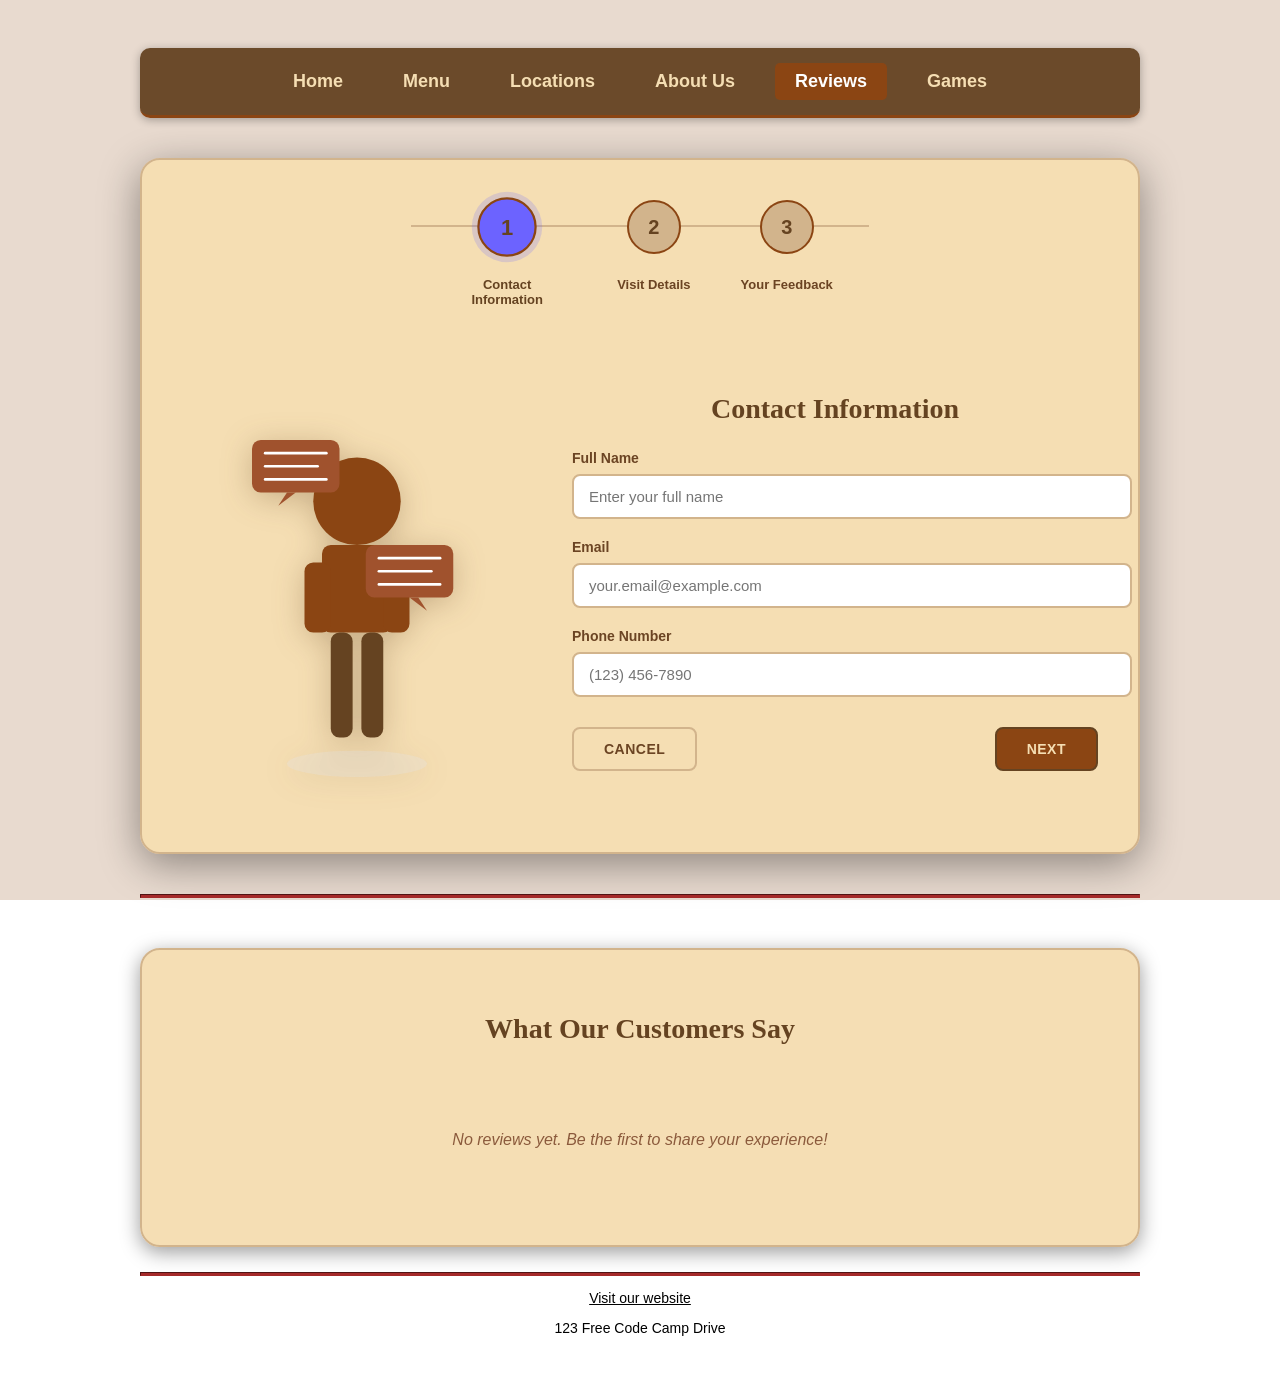
<file: reviews.html>
<!DOCTYPE html>
<html lang="en">
<head>
    <!-- Security Meta Tags -->
    <meta charset="utf-8" />
    <meta name="viewport" content="width=device-width, initial-scale=1.0" />
    <meta http-equiv="X-UA-Compatible" content="IE=edge" />
    <meta name="referrer" content="strict-origin-when-cross-origin" />
    <meta http-equiv="Content-Security-Policy" content="default-src 'self'; img-src 'self' https: data:; style-src 'self' 'unsafe-inline'; script-src 'self' 'unsafe-inline';" />
    
    <title>Reviews - Camper Cafe</title>
    <link href="style.css" rel="stylesheet"/>
</head>
<body class="review-page-body">
    <div class="reviews-page">
        <nav class="navigation">
            <a href="index.html" class="nav-link">Home</a>
            <a href="menu.html" class="nav-link">Menu</a>
            <a href="locations.html" class="nav-link">Locations</a>
            <a href="about.html" class="nav-link">About Us</a>
            <a href="reviews.html" class="nav-link active">Reviews</a>
            <a href="games.html" class="nav-link">Games</a>
        </nav>

        <section class="multi-step-form-section">
            <div class="form-container">
                <!-- Progress Indicator -->
                <div class="progress-indicator">
                    <div class="step active" data-step="1">
                        <div class="step-circle">
                            <span>1</span>
                        </div>
                        <p class="step-label">Contact Information</p>
                    </div>
                    <div class="step" data-step="2">
                        <div class="step-circle">
                            <span>2</span>
                        </div>
                        <p class="step-label">Visit Details</p>
                    </div>
                    <div class="step" data-step="3">
                        <div class="step-circle">
                            <span>3</span>
                        </div>
                        <p class="step-label">Your Feedback</p>
                    </div>
                </div>

                <div class="form-content-wrapper">
                    <!-- Illustration Side -->
                    <div class="form-illustration">
                        <div class="illustration-container">
                            <svg viewBox="0 0 400 500" class="illustration-svg">
                                <!-- Person silhouette -->
                                <ellipse cx="200" cy="450" rx="80" ry="15" fill="#e0e0e0" opacity="0.3"/>
                                <circle cx="200" cy="150" r="50" fill="#8b4513"/>
                                <rect x="160" y="200" width="80" height="100" rx="10" fill="#8b4513"/>
                                <rect x="140" y="220" width="30" height="80" rx="10" fill="#8b4513"/>
                                <rect x="230" y="220" width="30" height="80" rx="10" fill="#8b4513"/>
                                <rect x="170" y="300" width="25" height="120" rx="10" fill="#654321"/>
                                <rect x="205" y="300" width="25" height="120" rx="10" fill="#654321"/>
                                
                                <!-- Speech bubble 1 -->
                                <rect x="80" y="80" width="100" height="60" rx="10" fill="#a0522d"/>
                                <polygon points="120,140 110,155 130,140" fill="#a0522d"/>
                                <line x1="95" y1="95" x2="165" y2="95" stroke="white" stroke-width="3" stroke-linecap="round"/>
                                <line x1="95" y1="110" x2="155" y2="110" stroke="white" stroke-width="3" stroke-linecap="round"/>
                                <line x1="95" y1="125" x2="165" y2="125" stroke="white" stroke-width="3" stroke-linecap="round"/>
                                
                                <!-- Speech bubble 2 -->
                                <rect x="210" y="200" width="100" height="60" rx="10" fill="#a0522d"/>
                                <polygon points="270,260 280,275 260,260" fill="#a0522d"/>
                                <line x1="225" y1="215" x2="295" y2="215" stroke="white" stroke-width="3" stroke-linecap="round"/>
                                <line x1="225" y1="230" x2="285" y2="230" stroke="white" stroke-width="3" stroke-linecap="round"/>
                                <line x1="225" y1="245" x2="295" y2="245" stroke="white" stroke-width="3" stroke-linecap="round"/>
                            </svg>
                        </div>
                    </div>

                    <!-- Form Side -->
                    <div class="form-fields">
                        <form id="reviewForm" class="modern-review-form">
                            <!-- Step 1: Contact Information -->
                            <div class="form-step active" data-step="1">
                                <h2 class="form-step-title">Contact Information</h2>
                                <div class="form-group">
                                    <label for="fullName">Full Name</label>
                                    <input type="text" id="fullName" name="fullName" required placeholder="Enter your full name">
                                </div>
                                <div class="form-group">
                                    <label for="email">Email</label>
                                    <input type="email" id="email" name="email" required placeholder="your.email@example.com">
                                </div>
                                <div class="form-group">
                                    <label for="phone">Phone Number</label>
                                    <input type="tel" id="phone" name="phone" placeholder="(123) 456-7890">
                                </div>
                            </div>

                            <!-- Step 2: Visit Details -->
                            <div class="form-step" data-step="2">
                                <h2 class="form-step-title">Visit Details</h2>
                                <div class="form-group">
                                    <label for="location">Location Visited</label>
                                    <select id="location" name="location" required>
                                        <option value="">Select a location</option>
                                        <option value="New York City">New York City</option>
                                        <option value="Los Angeles">Los Angeles</option>
                                        <option value="Chicago">Chicago</option>
                                    </select>
                                </div>
                                <div class="form-group">
                                    <label for="visitDate">Visit Date</label>
                                    <input type="date" id="visitDate" name="visitDate" required>
                                </div>
                                <div class="form-group">
                                    <label for="rating">Rating</label>
                                    <div class="star-rating-modern">
                                        <input type="radio" id="star5" name="rating" value="5" required>
                                        <label for="star5" title="5 stars">★</label>
                                        <input type="radio" id="star4" name="rating" value="4">
                                        <label for="star4" title="4 stars">★</label>
                                        <input type="radio" id="star3" name="rating" value="3">
                                        <label for="star3" title="3 stars">★</label>
                                        <input type="radio" id="star2" name="rating" value="2">
                                        <label for="star2" title="2 stars">★</label>
                                        <input type="radio" id="star1" name="rating" value="1">
                                        <label for="star1" title="1 star">★</label>
                                    </div>
                                </div>
                            </div>

                            <!-- Step 3: Feedback -->
                            <div class="form-step" data-step="3">
                                <h2 class="form-step-title">Your Feedback</h2>
                                <div class="form-group">
                                    <label for="review">Tell us about your experience</label>
                                    <textarea id="review" name="review" rows="6" required placeholder="Share your thoughts about our service, food, ambiance..."></textarea>
                                </div>
                                <div class="form-group">
                                    <label>
                                        <input type="checkbox" id="recommend" name="recommend">
                                        <span>I would recommend Camper Cafe to friends and family</span>
                                    </label>
                                </div>
                            </div>

                            <!-- Navigation Buttons -->
                            <div class="form-navigation">
                                <button type="button" class="btn-form btn-cancel" id="cancelBtn">CANCEL</button>
                                <div class="btn-group-right">
                                    <button type="button" class="btn-form btn-prev" id="prevBtn" style="display:none;">PREVIOUS</button>
                                    <button type="button" class="btn-form btn-next" id="nextBtn">NEXT</button>
                                    <button type="submit" class="btn-form btn-submit" id="submitBtn" style="display:none;">SUBMIT</button>
                                </div>
                            </div>
                        </form>
                    </div>
                </div>
            </div>
        </section>

        <hr class="section-divider">

        <section class="reviews-display-section">
            <h2>What Our Customers Say</h2>
            <div id="reviewsContainer" class="reviews-container">
                <!-- Reviews will be dynamically loaded here -->
            </div>
            <div id="noReviews" class="no-reviews">
                <p>No reviews yet. Be the first to share your experience!</p>
            </div>
        </section>

        <hr class="bottom-line">
        <footer>
            <address>
                <p>
                    <a href="https://www.freecodecamp.org" target="_blank">Visit our website</a>
                </p>
                <p class="address">123 Free Code Camp Drive</p>
            </address>
        </footer>
    </div>

    <script>
        let currentStep = 1;
        const totalSteps = 3;

        // Load reviews when page loads
        document.addEventListener('DOMContentLoaded', function() {
            loadReviews();
            updateFormNavigation();
        });

        // Next button
        document.getElementById('nextBtn').addEventListener('click', function() {
            if (validateStep(currentStep)) {
                if (currentStep < totalSteps) {
                    currentStep++;
                    updateFormStep();
                }
            }
        });

        // Previous button
        document.getElementById('prevBtn').addEventListener('click', function() {
            if (currentStep > 1) {
                currentStep--;
                updateFormStep();
            }
        });

        // Cancel button
        document.getElementById('cancelBtn').addEventListener('click', function() {
            if (confirm('Are you sure you want to cancel? Your progress will be lost.')) {
                document.getElementById('reviewForm').reset();
                currentStep = 1;
                updateFormStep();
            }
        });

        // Form submission
        document.getElementById('reviewForm').addEventListener('submit', function(e) {
            e.preventDefault();
            
            if (!validateStep(currentStep)) {
                return;
            }
            
            // Get form values
            const fullName = document.getElementById('fullName').value;
            const email = document.getElementById('email').value;
            const phone = document.getElementById('phone').value;
            const location = document.getElementById('location').value;
            const visitDate = document.getElementById('visitDate').value;
            const rating = document.querySelector('input[name="rating"]:checked').value;
            const reviewText = document.getElementById('review').value;
            const recommend = document.getElementById('recommend').checked;
            
            // Create review object
            const review = {
                id: Date.now(),
                name: fullName,
                email: email,
                phone: phone,
                location: location,
                visitDate: visitDate,
                rating: parseInt(rating),
                review: reviewText,
                recommend: recommend,
                date: new Date().toLocaleDateString('en-US', { year: 'numeric', month: 'long', day: 'numeric' })
            };
            
            // Get existing reviews from localStorage
            let reviews = JSON.parse(localStorage.getItem('cafeReviews')) || [];
            
            // Add new review
            reviews.unshift(review);
            
            // Save to localStorage
            localStorage.setItem('cafeReviews', JSON.stringify(reviews));
            
            // Reset form
            this.reset();
            currentStep = 1;
            updateFormStep();
            
            // Reload reviews display
            loadReviews();
            
            // Show success message
            alert('Thank you for your review! It has been submitted successfully.');
            
            // Scroll to reviews section
            document.querySelector('.reviews-display-section').scrollIntoView({ behavior: 'smooth' });
        });

        function updateFormStep() {
            // Update step visibility
            document.querySelectorAll('.form-step').forEach(step => {
                step.classList.remove('active');
            });
            document.querySelector(`.form-step[data-step="${currentStep}"]`).classList.add('active');
            
            // Update progress indicator
            document.querySelectorAll('.progress-indicator .step').forEach(step => {
                const stepNum = parseInt(step.dataset.step);
                if (stepNum < currentStep) {
                    step.classList.add('completed');
                    step.classList.remove('active');
                } else if (stepNum === currentStep) {
                    step.classList.add('active');
                    step.classList.remove('completed');
                } else {
                    step.classList.remove('active', 'completed');
                }
            });
            
            updateFormNavigation();
        }

        function updateFormNavigation() {
            const prevBtn = document.getElementById('prevBtn');
            const nextBtn = document.getElementById('nextBtn');
            const submitBtn = document.getElementById('submitBtn');
            
            // Show/hide previous button
            prevBtn.style.display = currentStep > 1 ? 'inline-block' : 'none';
            
            // Show/hide next and submit buttons
            if (currentStep === totalSteps) {
                nextBtn.style.display = 'none';
                submitBtn.style.display = 'inline-block';
            } else {
                nextBtn.style.display = 'inline-block';
                submitBtn.style.display = 'none';
            }
        }

        function validateStep(step) {
            const currentStepElement = document.querySelector(`.form-step[data-step="${step}"]`);
            const inputs = currentStepElement.querySelectorAll('input[required], select[required], textarea[required]');
            
            for (let input of inputs) {
                if (input.type === 'radio') {
                    const radioGroup = currentStepElement.querySelectorAll(`input[name="${input.name}"]`);
                    const isChecked = Array.from(radioGroup).some(radio => radio.checked);
                    if (!isChecked) {
                        alert('Please complete all required fields before proceeding.');
                        return false;
                    }
                } else if (!input.value.trim()) {
                    alert('Please complete all required fields before proceeding.');
                    input.focus();
                    return false;
                }
            }
            
            // Additional email validation
            if (step === 1) {
                const email = document.getElementById('email').value;
                const emailRegex = /^[^\s@]+@[^\s@]+\.[^\s@]+$/;
                if (!emailRegex.test(email)) {
                    alert('Please enter a valid email address.');
                    return false;
                }
            }
            
            return true;
        }

        // Function to load and display reviews
        function loadReviews() {
            const reviews = JSON.parse(localStorage.getItem('cafeReviews')) || [];
            const container = document.getElementById('reviewsContainer');
            const noReviewsMsg = document.getElementById('noReviews');
            
            if (reviews.length === 0) {
                container.innerHTML = '';
                noReviewsMsg.style.display = 'block';
                return;
            }
            
            noReviewsMsg.style.display = 'none';
            
            container.innerHTML = reviews.map(review => `
                <article class="review-card">
                    <div class="review-header">
                        <div class="review-info">
                            <h3 class="reviewer-name">${escapeHtml(review.name)}</h3>
                            <p class="review-location">Location: ${escapeHtml(review.location)}</p>
                            <p class="review-date">${review.date}</p>
                        </div>
                        <div class="review-rating">
                            ${'★'.repeat(review.rating)}${'☆'.repeat(5 - review.rating)}
                        </div>
                    </div>
                    <p class="review-text">${escapeHtml(review.review)}</p>
                    ${review.recommend ? '<p class="recommendation">Recommends Camper Cafe</p>' : ''}
                </article>
            `).join('');
        }

        // Function to escape HTML to prevent XSS
        function escapeHtml(text) {
            const div = document.createElement('div');
            div.textContent = text;
            return div.innerHTML;
        }
    </script>
</body>
</html>
</file>
<file: style.css>
body {
  background-image: url(https://cdn.freecodecamp.org/curriculum/css-cafe/beans.jpg);
  background-attachment: fixed;
  background-size: cover;
  font-family: sans-serif;
  padding: 20px;
}

/* Add overlay for better readability */
body::before {
  content: '';
  position: fixed;
  top: 0;
  left: 0;
  width: 100%;
  height: 100%;
  background: rgba(139, 69, 19, 0.2);
  z-index: -1;
  pointer-events: none;
}

/* NAVIGATION */
.navigation {
  display: flex;
  justify-content: center;
  gap: 20px;
  padding: 15px 0;
  margin-bottom: 10px;
  border-bottom: 3px solid #8b4513;
  background-color: rgba(101, 67, 33, 0.9);
  flex-wrap: wrap;
}

.nav-link {
  text-decoration: none;
  color: #f5deb3;
  font-size: 18px;
  font-weight: bold;
  padding: 8px 20px;
  border-radius: 5px;
  transition: all 0.3s;
}

.nav-link:hover {
  background-color: rgba(139, 69, 19, 0.5);
  color: white;
}

.nav-link.active {
  background-color: #8b4513;
  color: white;
}

.nav-link.active:hover {
  background-color: #a0522d;
  color: white;
}

h1 {
  font-size: 40px;
  margin-top: 0;
  margin-bottom: 15px;
}

h2 {
  font-size: 30px;
}

.established {
  font-style: italic;
}

h1, h2, p {
  text-align: center;
}

.menu {
  width: 80%;
  background-color: burlywood;
  margin-left: auto;
  margin-right: auto;
  padding: 0;
  max-width: 500px;
  border-radius: 10px;
  overflow: hidden;
  border: 3px solid #8b4513;
  box-shadow: 0 5px 20px rgba(0,0,0,0.3);
}

.menu-header-image {
  width: 100%;
  height: 200px;
  overflow: hidden;
}

.menu-header-image img {
  width: 100%;
  height: 100%;
  object-fit: cover;
}

.menu .navigation {
  background-color: rgba(101, 67, 33, 0.95);
  margin: 0;
}

.menu main {
  padding: 20px;
}

img {
  display: block;
  margin-left: auto;
  margin-right: auto;
  
}

hr {
  height: 2px;
  background-color: brown;
  border-color: brown;
}

.bottom-line {
  margin-top: 25px;
}

h1, h2 {
  font-family: Impact, serif;
}

.item p {
  display: inline-block;
  margin-top: 5px;
  margin-bottom: 5px;
  font-size: 18px;
}

.flavor, .dessert {
  text-align: left;
  width: 75%;
}

.price {
  text-align: right;
  width: 25%;
}

/* FOOTER */

footer {
  font-size: 14px;
}

address {
  font-style: normal;
}

.address {
  margin-bottom: 5px;
}

a {
  color: black;
}

a:visited {
  color: black;
}

a:hover {
  color: brown;
}

a:active {
  color: brown;
}

/* LOCATIONS PAGE */
.locations {
  width: 90%;
  max-width: 1200px;
  background-color: burlywood;
  margin: 20px auto;
  padding: 0;
  border-radius: 10px;
  border: 3px solid #8b4513;
  overflow: hidden;
}

.locations > * {
  padding-left: 30px;
  padding-right: 30px;
}

.locations .page-header-image,
.locations .navigation {
  padding: 0;
  margin: 0;
}

.locations .navigation {
  margin-bottom: 20px;
}

.page-header-image {
  width: 100%;
  height: 250px;
  overflow: hidden;
}

.page-header-image img {
  width: 100%;
  height: 100%;
  object-fit: cover;
}

.locations header {
  text-align: center;
  margin-bottom: 20px;
  padding-top: 20px;
}

.subtitle {
  font-size: 18px;
  color: #6b4423;
  font-style: italic;
  margin-top: -10px;
}

.content-wrapper {
  display: flex;
  gap: 30px;
  margin: 30px 0;
  padding: 0 30px;
}

.locations-list {
  flex: 1;
  min-width: 300px;
}

.location {
  background-color: #f5deb3;
  padding: 0;
  margin-bottom: 25px;
  border-radius: 8px;
  box-shadow: 0 2px 5px rgba(0,0,0,0.2);
  transition: transform 0.2s;
  border: 2px solid #d2b48c;
  overflow: hidden;
}

.location:hover {
  transform: translateY(-2px);
  box-shadow: 0 4px 8px rgba(0,0,0,0.3);
}

.location-image {
  width: 100%;
  height: 200px;
  overflow: hidden;
}

.location-image img {
  width: 100%;
  height: 100%;
  object-fit: cover;
  transition: transform 0.3s;
}

.location:hover .location-image img {
  transform: scale(1.1);
}

.location .city {
  font-size: 28px;
  font-weight: bold;
  color: #654321;
  margin: 15px 20px 10px 20px;
  text-align: left;
}

.location .address {
  font-size: 16px;
  margin: 8px 20px;
  text-align: left;
}

.location .hours {
  font-size: 14px;
  color: #8b5a3c;
  margin: 8px 20px;
  font-style: italic;
  text-align: left;
}

.map-link {
  display: inline-block;
  margin: 15px 20px 20px 20px;
  padding: 10px 20px;
  background-color: #8b4513;
  color: white !important;
  text-decoration: none;
  border-radius: 5px;
  font-size: 14px;
  transition: background-color 0.3s;
  font-weight: 600;
}

.map-link:hover {
  background-color: #a0522d;
  color: white !important;
}

/* IMAGE SLIDER */
.image-slider {
  flex: 0 0 400px;
  position: relative;
}

.slider-container {
  position: relative;
  width: 100%;
  height: 500px;
  overflow: hidden;
  border-radius: 10px;
  box-shadow: 0 4px 10px rgba(0,0,0,0.2);
}

.slide {
  display: none;
  width: 100%;
  height: 100%;
}

.slide.active {
  display: block;
  animation: fadeIn 0.5s;
}

@keyframes fadeIn {
  from { opacity: 0.4; }
  to { opacity: 1; }
}

.slide img {
  width: 100%;
  height: 100%;
  object-fit: cover;
}

.slider-dots {
  text-align: center;
  margin-top: 15px;
}

.dot {
  cursor: pointer;
  height: 12px;
  width: 12px;
  margin: 0 5px;
  background-color: #bbb;
  border-radius: 50%;
  display: inline-block;
  transition: background-color 0.3s;
}

.dot:hover,
.dot.active {
  background-color: #6b4423;
}

/* RESPONSIVE DESIGN */
@media (max-width: 768px) {
  .content-wrapper {
    flex-direction: column;
  }
  
  .image-slider {
    flex: 1;
    width: 100%;
  }
  
  .slider-container {
    height: 400px;
  }
  
  .navigation {
    flex-wrap: wrap;
  }
}

/* ABOUT PAGE */
.about-page {
  width: 90%;
  max-width: 1200px;
  background-color: burlywood;
  margin: 20px auto;
  padding: 30px;
  border-radius: 10px;
}

.about-header {
  text-align: center;
  margin-bottom: 20px;
  padding-top: 20px;
}

.tagline {
  font-size: 20px;
  color: #6b4423;
  font-style: italic;
  margin-top: -5px;
}

.about-story {
  max-width: 900px;
  margin: 30px auto;
  text-align: center;
}

.about-story p {
  font-size: 16px;
  line-height: 1.8;
  margin: 15px 0;
  color: #333;
}

.section-divider {
  margin: 40px 0;
  background-color: brown;
  height: 2px;
}

.services-section h2,
.values-section h2 {
  text-align: center;
  font-size: 32px;
  color: #6b4423;
  margin-bottom: 30px;
}

.services-grid {
  display: grid;
  grid-template-columns: repeat(auto-fit, minmax(300px, 1fr));
  gap: 25px;
  margin-top: 30px;
}

.service-card {
  background-color: #f5deb3;
  padding: 25px;
  border-radius: 10px;
  box-shadow: 0 3px 8px rgba(0,0,0,0.1);
  transition: transform 0.3s;
}

.service-card:hover {
  transform: translateY(-5px);
  box-shadow: 0 5px 15px rgba(0,0,0,0.2);
}

.service-icon {
  font-size: 48px;
  text-align: center;
  margin-bottom: 15px;
}

.service-card h3 {
  color: #6b4423;
  font-size: 22px;
  margin-bottom: 12px;
  text-align: center;
}

.service-card p {
  font-size: 15px;
  line-height: 1.6;
  color: #333;
  margin-bottom: 15px;
  text-align: left;
}

.service-features {
  list-style: none;
  padding: 0;
  margin-top: 15px;
}

.service-features li {
  padding: 8px 0;
  padding-left: 25px;
  position: relative;
  font-size: 14px;
  color: #555;
}

.service-features li:before {
  content: "•";
  position: absolute;
  left: 0;
  color: #8b4513;
  font-weight: bold;
  font-size: 18px;
}

.values-grid {
  display: grid;
  grid-template-columns: repeat(auto-fit, minmax(250px, 1fr));
  gap: 25px;
  margin-top: 30px;
}

.value-item {
  background-color: #f5deb3;
  padding: 25px;
  border-radius: 10px;
  text-align: center;
  box-shadow: 0 3px 8px rgba(0,0,0,0.1);
}

.value-item h3 {
  color: #6b4423;
  font-size: 20px;
  margin-bottom: 10px;
}

.value-item p {
  font-size: 14px;
  line-height: 1.6;
  color: #333;
}

/* REVIEWS PAGE */
.reviews-page {
  width: 90%;
  max-width: 1000px;
  background-color: burlywood;
  margin: 20px auto;
  padding: 30px;
  border-radius: 10px;
}

.reviews-header {
  text-align: center;
  margin-bottom: 20px;
}

.review-form-section {
  max-width: 700px;
  margin: 30px auto;
  background-color: #f5deb3;
  padding: 30px;
  border-radius: 10px;
  box-shadow: 0 3px 8px rgba(0,0,0,0.1);
}

.review-form-section h2 {
  text-align: center;
  color: #6b4423;
  margin-bottom: 25px;
}

.review-form {
  display: flex;
  flex-direction: column;
  gap: 20px;
}

.form-group {
  display: flex;
  flex-direction: column;
}

.form-group label {
  font-weight: bold;
  margin-bottom: 8px;
  color: #6b4423;
  font-size: 16px;
}

.form-group input[type="text"],
.form-group select,
.form-group textarea {
  padding: 12px;
  border: 2px solid #deb887;
  border-radius: 5px;
  font-size: 15px;
  font-family: sans-serif;
  transition: border-color 0.3s;
}

.form-group input[type="text"]:focus,
.form-group select:focus,
.form-group textarea:focus {
  outline: none;
  border-color: #8b4513;
}

.star-rating {
  display: flex;
  flex-direction: row-reverse;
  justify-content: flex-end;
  gap: 5px;
  font-size: 30px;
}

.star-rating input[type="radio"] {
  display: none;
}

.star-rating label {
  cursor: pointer;
  color: #ddd;
  transition: color 0.2s;
}

.star-rating input[type="radio"]:checked ~ label,
.star-rating label:hover,
.star-rating label:hover ~ label {
  color: #ffa500;
}

.submit-btn {
  background-color: #8b4513;
  color: white;
  padding: 12px 30px;
  border: none;
  border-radius: 5px;
  font-size: 16px;
  font-weight: bold;
  cursor: pointer;
  transition: background-color 0.3s;
  margin-top: 10px;
}

.submit-btn:hover {
  background-color: #a0522d;
}

.reviews-display-section {
  margin-top: 40px;
}

.reviews-display-section h2 {
  text-align: center;
  color: #6b4423;
  margin-bottom: 30px;
  font-size: 28px;
}

.reviews-container {
  display: flex;
  flex-direction: column;
  gap: 20px;
}

.review-card {
  background-color: #f5deb3;
  padding: 25px;
  border-radius: 10px;
  box-shadow: 0 3px 8px rgba(0,0,0,0.1);
}

.review-header {
  display: flex;
  justify-content: space-between;
  align-items: flex-start;
  margin-bottom: 15px;
  flex-wrap: wrap;
  gap: 15px;
}

.reviewer-name {
  color: #6b4423;
  font-size: 20px;
  margin: 0 0 5px 0;
}

.review-location {
  color: #8b5a3c;
  font-size: 14px;
  margin: 3px 0;
}

.review-date {
  color: #999;
  font-size: 13px;
  margin: 3px 0;
}

.review-rating {
  color: #ffa500;
  font-size: 22px;
  white-space: nowrap;
}

.review-text {
  color: #333;
  font-size: 15px;
  line-height: 1.6;
  margin-top: 15px;
  text-align: left;
}

.no-reviews {
  text-align: center;
  padding: 40px;
  color: #8b5a3c;
  font-style: italic;
}

@media (max-width: 768px) {
  .services-grid {
    grid-template-columns: 1fr;
  }
  
  .values-grid {
    grid-template-columns: 1fr;
  }
  
  .review-header {
    flex-direction: column;
  }
}

/* ========== LANDING PAGE ========== */
.landing-body {
  background-image: url(https://cdn.freecodecamp.org/curriculum/css-cafe/beans.jpg);
  background-attachment: fixed;
  background-size: cover;
  min-height: 100vh;
  padding: 0;
  overflow-x: hidden;
}

.landing-container {
  width: 100%;
  min-height: 100vh;
  background: rgba(139, 69, 19, 0.8);
}

.landing-nav {
  display: flex;
  justify-content: space-between;
  align-items: center;
  padding: 20px 5%;
  background: rgba(101, 67, 33, 0.95);
  backdrop-filter: blur(10px);
  position: sticky;
  top: 0;
  z-index: 100;
  box-shadow: 0 2px 10px rgba(0,0,0,0.3);
}

.logo {
  font-size: 28px;
  font-weight: bold;
  color: #f5deb3;
  letter-spacing: 2px;
  text-shadow: 2px 2px 4px rgba(0,0,0,0.3);
}

.landing-nav .nav-links {
  display: flex;
  gap: 30px;
}

.landing-nav .nav-links a {
  color: #f5deb3;
  text-decoration: none;
  font-size: 16px;
  font-weight: 500;
  transition: all 0.3s;
  position: relative;
}

.landing-nav .nav-links a:after {
  content: '';
  position: absolute;
  bottom: -5px;
  left: 0;
  width: 0;
  height: 2px;
  background: #deb887;
  transition: width 0.3s;
}

.landing-nav .nav-links a:hover {
  color: white;
}

.landing-nav .nav-links a:hover:after {
  width: 100%;
}

.hero-section {
  position: relative;
  min-height: 85vh;
  display: flex;
  align-items: center;
  justify-content: center;
  padding: 60px 5%;
  overflow: hidden;
}

.hero-content {
  max-width: 600px;
  z-index: 2;
  text-align: center;
  animation: fadeInUp 1s ease-out;
  background: rgba(0,0,0,0.4);
  padding: 40px;
  border-radius: 20px;
  backdrop-filter: blur(5px);
}

@keyframes fadeInUp {
  from {
    opacity: 0;
    transform: translateY(30px);
  }
  to {
    opacity: 1;
    transform: translateY(0);
  }
}

.hero-title {
  font-size: 56px;
  color: #f5deb3;
  margin-bottom: 20px;
  font-weight: bold;
  text-shadow: 3px 3px 6px rgba(0,0,0,0.5);
}

.hero-subtitle {
  font-size: 28px;
  color: #deb887;
  margin-bottom: 15px;
  font-style: italic;
}

.hero-description {
  font-size: 18px;
  color: rgba(255, 255, 255, 0.95);
  line-height: 1.6;
  margin-bottom: 35px;
}

.hero-buttons {
  display: flex;
  gap: 20px;
  justify-content: center;
  flex-wrap: wrap;
}

.btn {
  padding: 15px 35px;
  font-size: 16px;
  font-weight: bold;
  text-decoration: none;
  border-radius: 30px;
  transition: all 0.3s;
  display: inline-block;
}

.btn-primary {
  background: #8b4513;
  color: #f5deb3;
  border: 2px solid #8b4513;
}

.btn-primary:hover {
  transform: translateY(-3px);
  box-shadow: 0 10px 25px rgba(0,0,0,0.4);
  background: #a0522d;
}

.btn-secondary {
  background: transparent;
  color: #f5deb3;
  border: 2px solid #f5deb3;
}

.btn-secondary:hover {
  background: #f5deb3;
  color: #8b4513;
  transform: translateY(-3px);
  box-shadow: 0 10px 25px rgba(0,0,0,0.4);
}

/* Floating Images Animation */
.floating-images {
  position: absolute;
  width: 100%;
  height: 100%;
  top: 0;
  left: 0;
  pointer-events: none;
  z-index: 1;
}

.float-img {
  position: absolute;
  border-radius: 20px;
  overflow: hidden;
  box-shadow: 0 10px 40px rgba(0,0,0,0.3);
  animation-timing-function: ease-in-out;
  animation-iteration-count: infinite;
}

.float-img img {
  width: 100%;
  height: 100%;
  object-fit: cover;
  display: block;
}

.img-1 {
  width: 200px;
  height: 200px;
  top: 10%;
  left: 10%;
  animation: float1 6s infinite;
}

.img-2 {
  width: 180px;
  height: 180px;
  top: 60%;
  left: 5%;
  animation: float2 7s infinite;
}

.img-3 {
  width: 220px;
  height: 220px;
  top: 15%;
  right: 8%;
  animation: float3 8s infinite;
}

.img-4 {
  width: 190px;
  height: 190px;
  bottom: 15%;
  right: 15%;
  animation: float4 6.5s infinite;
}

.img-5 {
  width: 160px;
  height: 160px;
  top: 45%;
  right: 5%;
  animation: float5 7.5s infinite;
}

@keyframes float1 {
  0%, 100% { transform: translate(0, 0) rotate(0deg); }
  25% { transform: translate(10px, -20px) rotate(3deg); }
  50% { transform: translate(-10px, -10px) rotate(-3deg); }
  75% { transform: translate(15px, 10px) rotate(2deg); }
}

@keyframes float2 {
  0%, 100% { transform: translate(0, 0) rotate(0deg); }
  33% { transform: translate(-15px, 20px) rotate(-4deg); }
  66% { transform: translate(15px, -15px) rotate(4deg); }
}

@keyframes float3 {
  0%, 100% { transform: translate(0, 0) rotate(0deg); }
  25% { transform: translate(-20px, 15px) rotate(-2deg); }
  50% { transform: translate(10px, 10px) rotate(3deg); }
  75% { transform: translate(-10px, -20px) rotate(-2deg); }
}

@keyframes float4 {
  0%, 100% { transform: translate(0, 0) rotate(0deg); }
  30% { transform: translate(15px, -15px) rotate(3deg); }
  60% { transform: translate(-20px, 10px) rotate(-3deg); }
}

@keyframes float5 {
  0%, 100% { transform: translate(0, 0) rotate(0deg); }
  40% { transform: translate(-10px, -20px) rotate(2deg); }
  80% { transform: translate(10px, 15px) rotate(-2deg); }
}

.features-section {
  display: grid;
  grid-template-columns: repeat(auto-fit, minmax(250px, 1fr));
  gap: 30px;
  padding: 60px 5%;
  background: rgba(245, 222, 179, 0.95);
  backdrop-filter: blur(10px);
}

.feature-card {
  text-align: center;
  padding: 30px;
  background: #f5deb3;
  border-radius: 15px;
  box-shadow: 0 5px 20px rgba(101, 67, 33, 0.3);
  transition: transform 0.3s;
  border: 2px solid #d2b48c;
}

.feature-card:hover {
  transform: translateY(-10px);
  box-shadow: 0 8px 30px rgba(101, 67, 33, 0.4);
}

.feature-icon {
  margin-bottom: 15px;
  overflow: hidden;
  border-radius: 10px;
}

.feature-img {
  width: 100%;
  height: 150px;
  object-fit: cover;
  border-radius: 10px;
  transition: transform 0.3s;
}

.feature-card:hover .feature-img {
  transform: scale(1.1);
}

.feature-card h3 {
  color: #654321;
  margin-bottom: 10px;
  font-size: 22px;
}

.feature-card p {
  color: #6b4423;
  line-height: 1.6;
}

.cta-section {
  text-align: center;
  padding: 80px 5%;
  background: rgba(101, 67, 33, 0.95);
  color: #f5deb3;
}

.cta-section h2 {
  font-size: 40px;
  margin-bottom: 20px;
  color: #f5deb3;
}

.cta-section p {
  font-size: 20px;
  margin-bottom: 35px;
  color: #deb887;
}

.btn-cta {
  background: #f5deb3;
  color: #654321;
  padding: 18px 45px;
  font-size: 18px;
}

.btn-cta:hover {
  background: white;
  transform: translateY(-3px);
  box-shadow: 0 10px 25px rgba(0,0,0,0.4);
}

.landing-footer {
  text-align: center;
  padding: 30px;
  background: rgba(0,0,0,0.5);
  color: #f5deb3;
}

.landing-footer a {
  color: #deb887;
  text-decoration: underline;
}

.landing-footer a:hover {
  color: white;
}

/* ========== MULTI-STEP FORM (REVIEWS PAGE) ========== */
.review-page-body {
  background-image: url(https://cdn.freecodecamp.org/curriculum/css-cafe/beans.jpg);
  background-attachment: fixed;
  background-size: cover;
  min-height: 100vh;
}

.reviews-page {
  width: 90%;
  max-width: 1000px;
  background-color: transparent;
  margin: 20px auto;
  padding: 0;
  border-radius: 0;
}

.reviews-page .navigation {
  background-color: rgba(101, 67, 33, 0.95);
  padding: 15px 30px;
  border-radius: 10px;
  margin-bottom: 30px;
  box-shadow: 0 2px 10px rgba(0,0,0,0.3);
}

.reviews-page .navigation .nav-link {
  color: #f5deb3;
}

.reviews-page .navigation .nav-link.active {
  background-color: #8b4513;
  color: white;
}

.reviews-page .navigation .nav-link:hover {
  background-color: rgba(139, 69, 19, 0.3);
  color: white;
}

.multi-step-form-section {
  margin: 40px 0;
}

.form-container {
  background: rgba(245, 222, 179, 0.98);
  border-radius: 20px;
  padding: 40px;
  box-shadow: 0 10px 40px rgba(0,0,0,0.4);
  border: 2px solid #d2b48c;
}

/* Progress Indicator */
.progress-indicator {
  display: flex;
  justify-content: center;
  align-items: flex-start;
  gap: 50px;
  margin-bottom: 50px;
  position: relative;
}

.progress-indicator::before {
  content: '';
  position: absolute;
  top: 25px;
  left: 25%;
  right: 25%;
  height: 2px;
  background: #d2b48c;
  z-index: 0;
}

.step {
  display: flex;
  flex-direction: column;
  align-items: center;
  position: relative;
  z-index: 1;
}

.step-circle {
  width: 50px;
  height: 50px;
  border-radius: 50%;
  background: #d2b48c;
  color: #654321;
  display: flex;
  align-items: center;
  justify-content: center;
  font-weight: bold;
  font-size: 20px;
  transition: all 0.3s;
  margin-bottom: 10px;
  border: 2px solid #8b4513;
}

.step.active .step-circle {
  background: #6c63ff;
  box-shadow: 0 0 0 5px rgba(108, 99, 255, 0.2);
  transform: scale(1.1);
}

.step.completed .step-circle {
  background: #6c63ff;
}

.step.completed .step-circle::after {
  content: '✓';
  position: absolute;
}

.step.completed .step-circle span {
  display: none;
}

.step-label {
  font-size: 13px;
  color: #6b4423;
  text-align: center;
  max-width: 120px;
  font-weight: 600;
}

.step.active .step-label {
  color: #654321;
  font-weight: bold;
}

/* Form Content */
.form-content-wrapper {
  display: flex;
  gap: 40px;
  align-items: flex-start;
}

.form-illustration {
  flex: 0 0 350px;
  display: flex;
  align-items: center;
  justify-content: center;
}

.illustration-container {
  width: 100%;
  max-width: 350px;
}

.illustration-svg {
  width: 100%;
  height: auto;
  filter: drop-shadow(0 5px 15px rgba(101, 67, 33, 0.3));
}

.form-fields {
  flex: 1;
  min-width: 300px;
}

.modern-review-form {
  width: 100%;
}

.form-step {
  display: none;
}

.form-step.active {
  display: block;
  animation: slideIn 0.4s ease-out;
}

@keyframes slideIn {
  from {
    opacity: 0;
    transform: translateX(20px);
  }
  to {
    opacity: 1;
    transform: translateX(0);
  }
}

.form-step-title {
  font-size: 28px;
  color: #654321;
  margin-bottom: 25px;
  font-weight: 600;
}

.modern-review-form .form-group {
  margin-bottom: 20px;
}

.modern-review-form .form-group label {
  display: block;
  font-weight: 600;
  margin-bottom: 8px;
  color: #6b4423;
  font-size: 14px;
}

.modern-review-form input[type="text"],
.modern-review-form input[type="email"],
.modern-review-form input[type="tel"],
.modern-review-form input[type="date"],
.modern-review-form select,
.modern-review-form textarea {
  width: 100%;
  padding: 12px 15px;
  border: 2px solid #d2b48c;
  border-radius: 8px;
  font-size: 15px;
  font-family: sans-serif;
  transition: all 0.3s;
  background: white;
}

.modern-review-form input:focus,
.modern-review-form select:focus,
.modern-review-form textarea:focus {
  outline: none;
  border-color: #8b4513;
  box-shadow: 0 0 0 3px rgba(139, 69, 19, 0.1);
}

.star-rating-modern {
  display: flex;
  flex-direction: row-reverse;
  justify-content: flex-end;
  gap: 8px;
  font-size: 35px;
  margin-top: 5px;
}

.star-rating-modern input[type="radio"] {
  display: none;
}

.star-rating-modern label {
  cursor: pointer;
  color: #ddd;
  transition: all 0.2s;
}

.star-rating-modern input[type="radio"]:checked ~ label,
.star-rating-modern label:hover,
.star-rating-modern label:hover ~ label {
  color: #d2691e;
  transform: scale(1.1);
}

.modern-review-form .form-group label input[type="checkbox"] {
  width: auto;
  margin-right: 10px;
  cursor: pointer;
}

.modern-review-form .form-group label span {
  font-weight: normal;
  cursor: pointer;
}

/* Form Navigation Buttons */
.form-navigation {
  display: flex;
  justify-content: space-between;
  margin-top: 30px;
  gap: 15px;
}

.btn-group-right {
  display: flex;
  gap: 15px;
}

.btn-form {
  padding: 12px 30px;
  border: none;
  border-radius: 8px;
  font-size: 14px;
  font-weight: 600;
  cursor: pointer;
  transition: all 0.3s;
  text-transform: uppercase;
  letter-spacing: 0.5px;
}

.btn-cancel {
  background: transparent;
  color: #6b4423;
  border: 2px solid #d2b48c;
}

.btn-cancel:hover {
  background: #f5f5f5;
  color: #654321;
  border-color: #8b4513;
}

.btn-prev {
  background: #d2b48c;
  color: #654321;
  border: 2px solid #8b4513;
}

.btn-prev:hover {
  background: #c9a875;
  transform: translateY(-2px);
}

.btn-next,
.btn-submit {
  background: #8b4513;
  color: #f5deb3;
  border: 2px solid #654321;
}

.btn-next:hover,
.btn-submit:hover {
  background: #a0522d;
  transform: translateY(-2px);
  box-shadow: 0 5px 15px rgba(139, 69, 19, 0.4);
}

/* Reviews Display Section */
.reviews-display-section {
  background: rgba(245, 222, 179, 0.98);
  padding: 40px;
  border-radius: 20px;
  margin-top: 50px;
  box-shadow: 0 5px 20px rgba(0,0,0,0.4);
  border: 2px solid #d2b48c;
}

.reviews-display-section h2 {
  background: transparent;
  color: #654321;
}

.review-card {
  background-color: #faf0e6;
  border: 2px solid #d2b48c;
}

.recommendation {
  color: #654321;
  font-weight: 600;
  margin-top: 10px;
  font-size: 14px;
  background: #d2b48c;
  padding: 5px 15px;
  border-radius: 15px;
  display: inline-block;
}

/* Responsive Design for Landing and Forms */
@media (max-width: 768px) {
  .hero-title {
    font-size: 36px;
  }
  
  .hero-subtitle {
    font-size: 22px;
  }
  
  .float-img {
    width: 120px !important;
    height: 120px !important;
  }
  
  .landing-nav .nav-links {
    flex-wrap: wrap;
    gap: 15px;
  }
  
  .form-content-wrapper {
    flex-direction: column;
  }
  
  .form-illustration {
    flex: 1;
    width: 100%;
    max-width: 250px;
    margin: 0 auto;
  }
  
  .progress-indicator {
    gap: 20px;
  }
  
  .step-label {
    font-size: 11px;
    max-width: 80px;
  }
  
  .form-navigation {
    flex-direction: column;
  }
  
  .btn-group-right {
    width: 100%;
  }
  
  .btn-form {
    flex: 1;
  }
}

/* ========== GAMES PAGE ========== */
.games-page {
  width: 90%;
  max-width: 1200px;
  background-color: burlywood;
  margin: 20px auto;
  padding: 0;
  border-radius: 10px;
  border: 3px solid #8b4513;
  overflow: hidden;
}

.games-page > * {
  padding-left: 30px;
  padding-right: 30px;
}

.games-page > *:last-child {
  padding-bottom: 30px;
}

.games-page .page-header-image,
.games-page .navigation {
  padding: 0;
  margin: 0;
}

.games-page .navigation {
  margin-bottom: 20px;
}

.games-header {
  text-align: center;
  margin-bottom: 20px;
  padding-top: 20px;
}

.offline-games-section h2,
.online-games-section h2 {
  text-align: center;
  font-size: 32px;
  color: #654321;
  margin-bottom: 20px;
  margin-top: 30px;
}

.section-intro {
  text-align: center;
  font-size: 16px;
  color: #6b4423;
  margin-bottom: 30px;
  line-height: 1.6;
}

.games-grid {
  display: grid;
  grid-template-columns: repeat(auto-fit, minmax(280px, 1fr));
  gap: 25px;
  margin-bottom: 40px;
}

.game-card {
  background-color: #f5deb3;
  border-radius: 10px;
  overflow: hidden;
  box-shadow: 0 3px 8px rgba(0,0,0,0.2);
  transition: transform 0.3s;
  border: 2px solid #d2b48c;
}

.game-card:hover {
  transform: translateY(-5px);
  box-shadow: 0 5px 15px rgba(0,0,0,0.3);
}

.game-image {
  width: 100%;
  height: 200px;
  overflow: hidden;
}

.game-image img {
  width: 100%;
  height: 100%;
  object-fit: cover;
  transition: transform 0.3s;
}

.game-card:hover .game-image img {
  transform: scale(1.1);
}

.game-card h3 {
  color: #654321;
  font-size: 22px;
  margin: 15px 20px 10px 20px;
}

.game-card p {
  color: #6b4423;
  font-size: 15px;
  line-height: 1.6;
  margin: 0 20px 20px 20px;
}

.game-info-box {
  background-color: #f5deb3;
  padding: 25px;
  border-radius: 10px;
  border: 2px solid #d2b48c;
  box-shadow: 0 3px 8px rgba(0,0,0,0.2);
  margin-bottom: 30px;
}

.game-info-box h3 {
  color: #654321;
  font-size: 24px;
  margin-bottom: 15px;
  text-align: center;
}

.game-info-box ul {
  list-style: none;
  padding: 0;
}

.game-info-box ul li {
  padding: 10px 0;
  padding-left: 30px;
  position: relative;
  font-size: 16px;
  color: #6b4423;
  line-height: 1.6;
}

.game-info-box ul li:before {
  content: "•";
  position: absolute;
  left: 0;
  color: #8b4513;
  font-weight: bold;
  font-size: 20px;
}

.online-games-container {
  display: flex;
  flex-direction: column;
  gap: 40px;
  margin-top: 30px;
}

.online-game-card {
  background-color: #f5deb3;
  padding: 25px;
  border-radius: 10px;
  box-shadow: 0 3px 8px rgba(0,0,0,0.2);
  border: 2px solid #d2b48c;
}

.online-game-card h3 {
  color: #654321;
  font-size: 28px;
  margin-bottom: 10px;
  text-align: center;
}

.game-description {
  text-align: center;
  color: #6b4423;
  font-size: 16px;
  line-height: 1.6;
  margin-bottom: 20px;
}

.game-frame {
  width: 100%;
  min-height: 500px;
  border-radius: 8px;
  overflow: hidden;
  background: white;
  border: 3px solid #8b4513;
  margin-bottom: 15px;
}

.game-frame iframe {
  display: block;
  border: none;
}

.play-external-btn {
  display: block;
  width: 100%;
  max-width: 300px;
  margin: 0 auto;
  padding: 12px 30px;
  background-color: #8b4513;
  color: white;
  text-align: center;
  text-decoration: none;
  border-radius: 5px;
  font-size: 16px;
  font-weight: 600;
  transition: background-color 0.3s;
}

.play-external-btn:hover {
  background-color: #a0522d;
  color: white;
}

@media (max-width: 768px) {
  .games-grid {
    grid-template-columns: 1fr;
  }
  
  .game-frame {
    min-height: 400px;
  }
}
</file>
